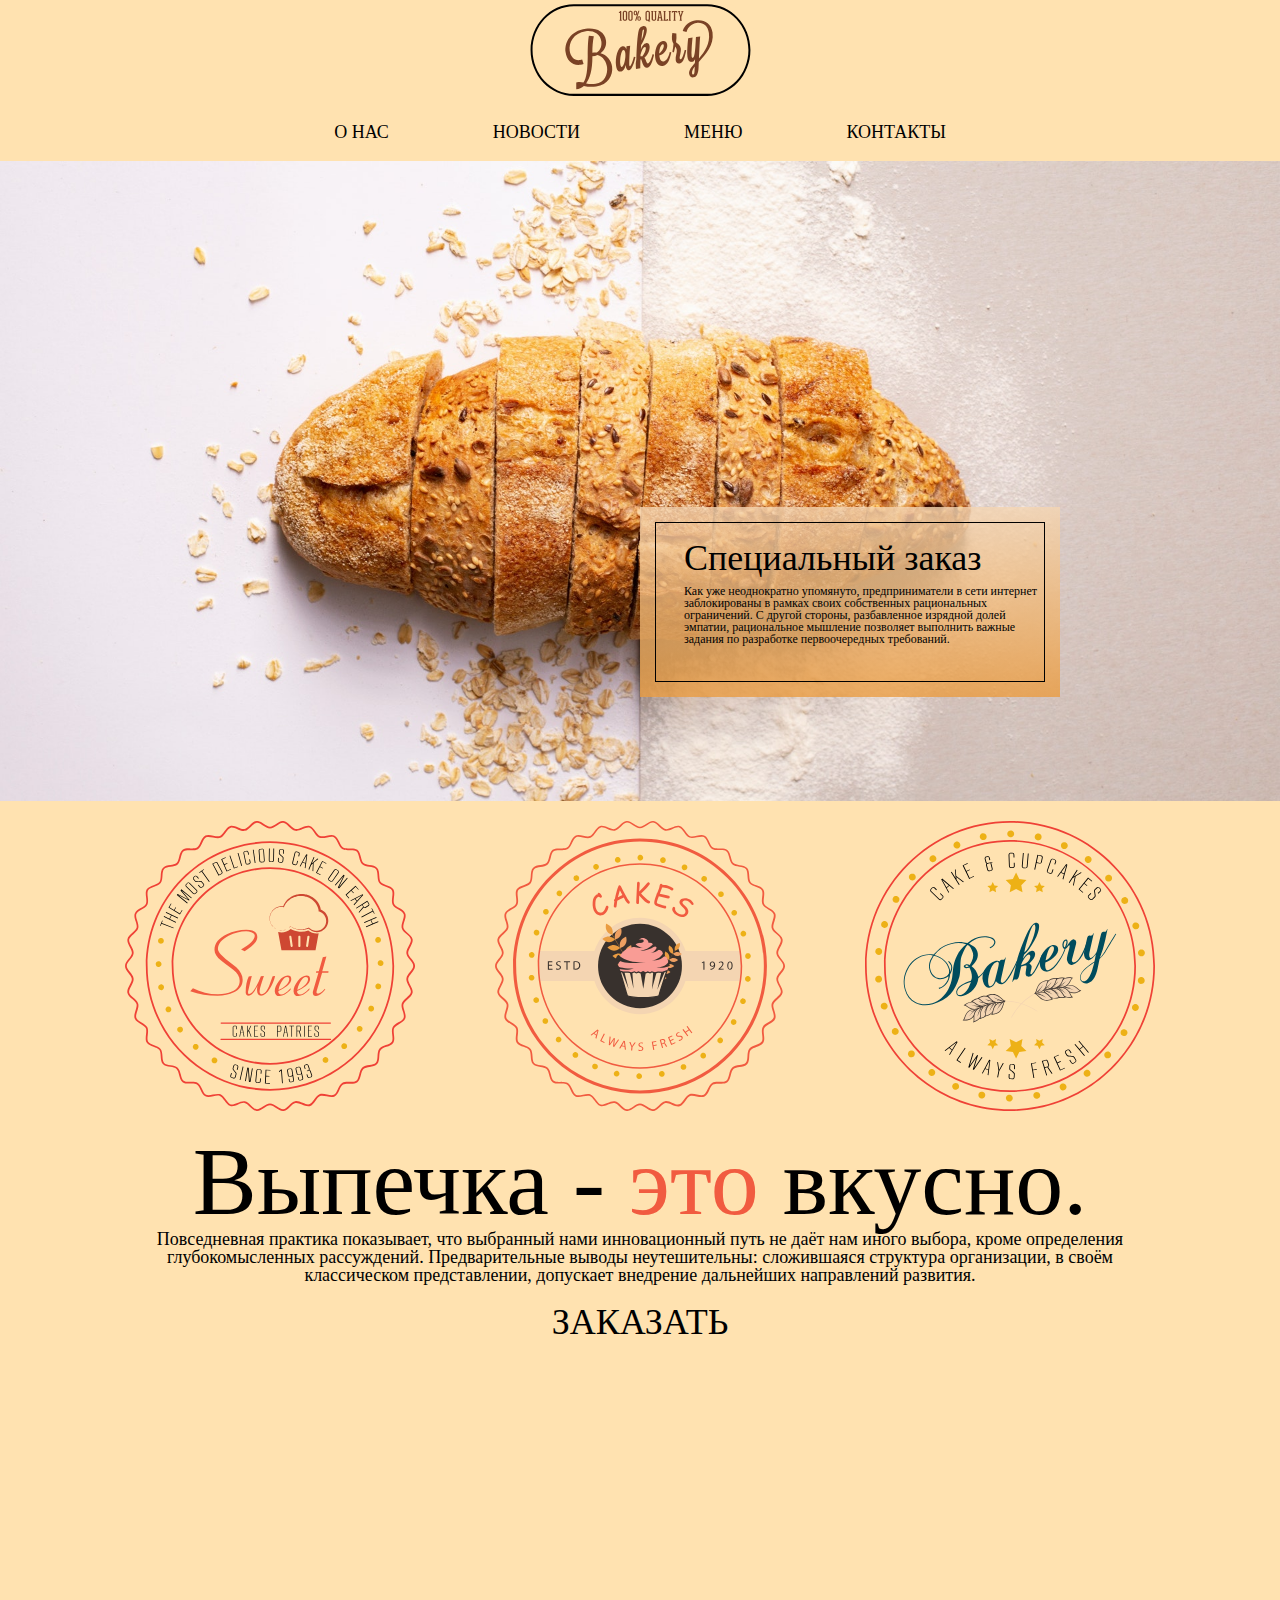
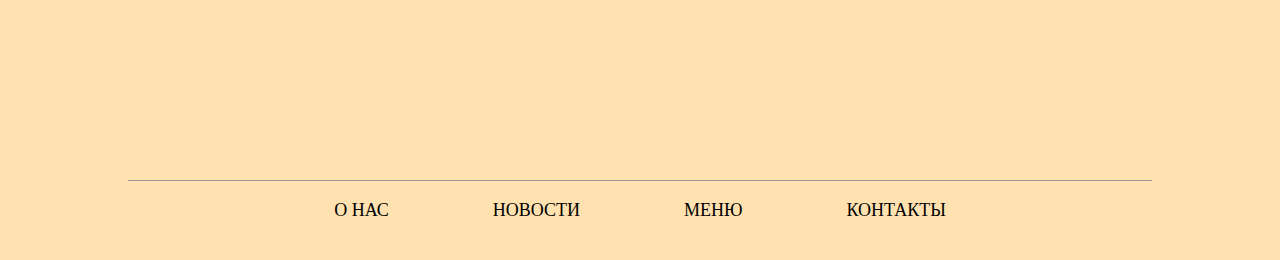
<file: 03_погружение/project_1/src/index.html>
<!DOCTYPE html>
<html lang="en">
<head>
	<meta charset="UTF-8">
	<meta http-equiv="X-UA-Compatible" content="IE=edge">
	<meta name="viewport" content="width=device-width, initial-scale=1.0">
	<title>Магазин выпечки</title>
	<link rel="stylesheet" href="css/reset.css">
	<link rel="stylesheet" href="css/normalize.css">
	<link rel="stylesheet" href="css/style.css">
	<meta name="description" content="Лучшая выпечка в городе">
</head>
<body>
	<header>
		<img src="img/01-Logo.svg" alt="Изображение логотипа">
	</header>
	<nav>
		<ul>
			<li> <a href="#">О НАС</a></li>
			<li> <a href="#">НОВОСТИ</a></li>
			<li> <a href="#">МЕНЮ</a></li>
			<li> <a href="#">КОНТАКТЫ</a></li>
		</ul>
	</nav>
	<main>
		<section class="section-about">
			<div class="section-about__block">
				<div class="section-about__block__border">
					<h1 class="section-about__title">Специальный заказ</h1>
					<p class="section-about__text">Как уже неоднократно упомянуто, предприниматели в сети интернет заблокированы в рамках своих собственных рациональных ограничений. С другой стороны, разбавленное изрядной долей эмпатии, рациональное мышление позволяет выполнить важные задания по разработке первоочередных требований.</p>
				</div>
			</div>
		</section>
		<section class="section-discription">
			<div class="section-discription__icon-box">
				<img src="icons/01-Иконка.svg" alt="sweet">
				<img src="icons/02-Иконка.svg" alt="cakes">
				<img src="icons/03-Иконка.svg" alt="bakery">
			</div>
			<div class="section-discription__text-box">
				<h2 class="section-discription__title">Выпечка - <span class="red">это</span> вкусно.</h2>
				<p class="section-discription__text">Повседневная практика показывает, что выбранный нами инновационный путь не даёт нам иного выбора, кроме определения глубокомысленных рассуждений. Предварительные выводы неутешительны: сложившаяся структура организации, в своём классическом представлении, допускает внедрение дальнейших направлений развития.</p>
			</div>
		</section>
		<section class="section-map">
			<h3 class="section-map__title">ЗАКАЗАТЬ</h3>
			<iframe src="https://yandex.ru/map-widget/v1/?um=constructor%3A0bf34a544a2f8edabb3d7384b2c215580b9e5f86cba1ea2d055dd6b73154f73d&amp;source=constructor" width="900" height="400" frameborder="0"></iframe>
		</section>
	</main>
	<footer>
		<hr>
		<nav>
			<ul>
				<li> <a href="#">О НАС</a></li>
				<li> <a href="#">НОВОСТИ</a></li>
				<li> <a href="#">МЕНЮ</a></li>
				<li> <a href="#">КОНТАКТЫ</a></li>
			</ul>
		</nav>
	</footer>
</body>
</html>
</file>
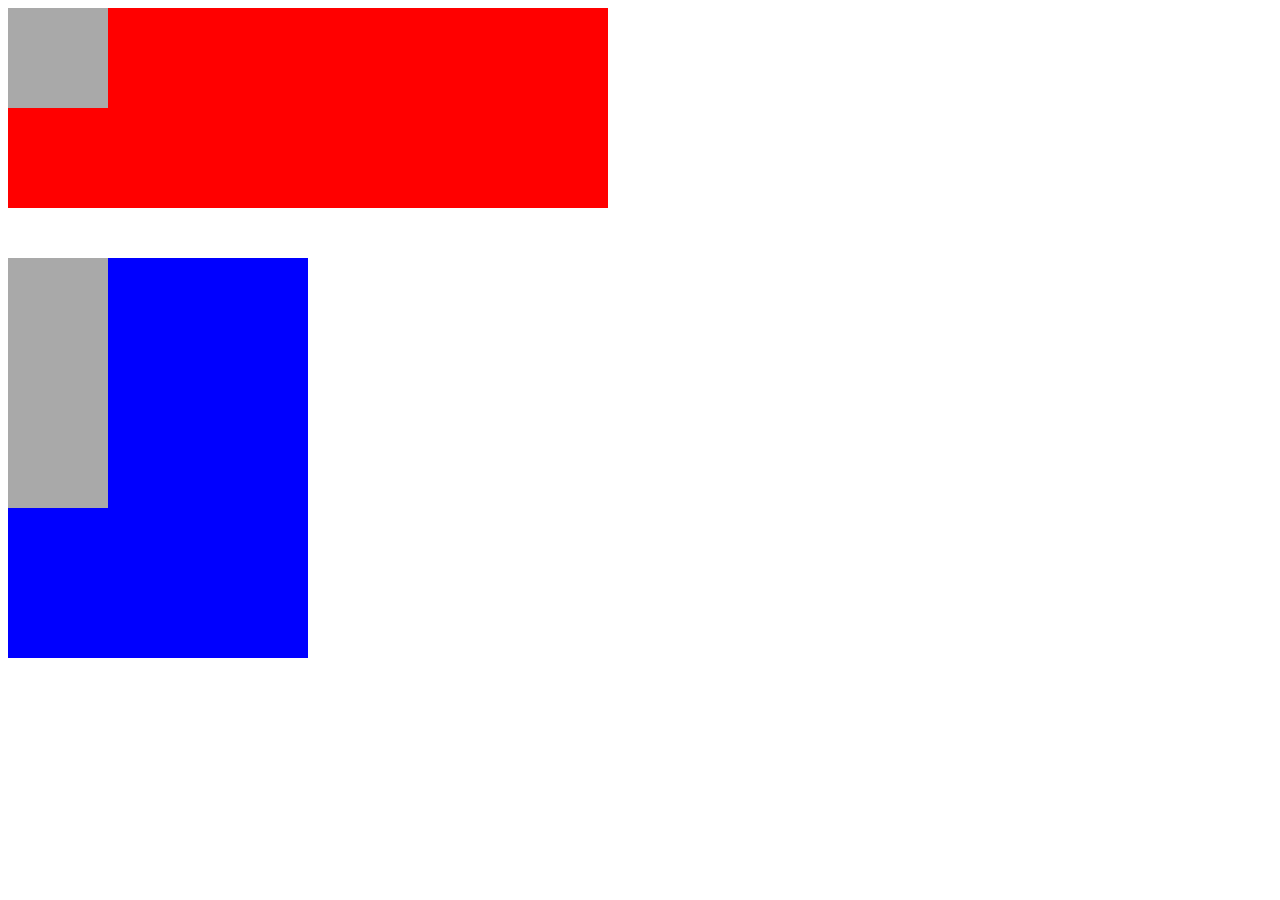
<file: 02_основы/Практика_1/practice_9.html>
<!DOCTYPE html>
<html lang="en">
<head>
	<meta charset="UTF-8">
	<meta http-equiv="X-UA-Compatible" content="IE=edge">
	<meta name="viewport" content="width=device-width, initial-scale=1.0">
	<title>Div_practice</title>
	<link rel="stylesheet" href="style.css">
</head>
<body>
	<div class="box1">
		<div class="box1_1"></div>
	</div>
	<div class="box2">
		<div class="box2_2"></div>
	</div>
</body>
</html>
</file>
<file: 03_погружение/project_1/src/css/style.css>
* {
	box-sizing: border-box;
}


body {
	background-color: #ffe2b0;
}
header {
	text-align: center;
	margin-bottom: 20px;
}
ul {
	list-style-type: none;
	text-align: center;
	padding: 0px;
}
li {
	display: inline;
	margin-right: 100px;
}
a {
	color: black;
	text-decoration: none;
	font-size: 18px;
}
nav {
	margin-bottom: 20px;
}

li:last-child {
	margin-right: 0px;
}
.section-about {
	height: 640px;
	background: url(../img/01-Картинка-фона.jpg) center/cover no-repeat;
	position: relative;
	margin-bottom: 20px;
}
.section-about__block {
	width: 420px;
	height: 190px;
	position: absolute;
	background: linear-gradient(180deg, rgba(244, 213, 178, 0.8) 0%, rgba(234,156,65,0.8) 100%);
	top: 54%;
	left: 50%;
	padding-top: 15px;
}
.section-about__block__border {
	width: 390px;
	height: 160px;
	border: 1px solid black;
	margin: 0 auto;
	padding: 17px 0 0 28px;
	text-align: left;

}
.section-about__title {
	margin: 0;
	font-size: 36px;
	margin-bottom: 9px;
}
.section-about__text {
	font-size: 12px;
	margin: 0;
}
.section-discription {
	margin-bottom: 20px;
}
.section-discription__icon-box {
	text-align: center;
}

.section-discription__icon-box img{
	margin-right: 76px;
	margin-bottom: 20px;
}
.section-discription__icon-box img:last-child {
	margin-right: 0;
}
.section-discription__title {
	font-size: 96px;
	margin: 0;
	text-align: center;
}
.red{
	color: #f15b40;
}
.section-discription__text{
	margin: 0;
	text-align: center;
	font-size: 18px;
	width: 1000px;
	margin: 0 auto;
}
.section-map{
	margin-bottom: 20px;
}
.section-map__title{
	text-align: center;
	font-size: 36px;
	margin-bottom: 20px;
}

iframe{
	display: block;
	margin: 0 auto;
}
hr {
	border: none;
	border-top: 1px solid #999;
	width: 1024px;
	margin: 0 auto;
	margin-bottom: 20px;
}
footer{
	height: 80px;
}
</file>
<file: 02_основы/Практика_1/style.css>
.box1 {
	background-color: red;
	width: 600px;
	height: 200px;
}
.box2 {
	background-color: blue;
	width: 300px;
	height: 400px;
	margin-top: 50px;
}
.box1_1 {
	background-color: darkgrey;
	width: 100px;
	height: 100px;
}
.box2_2 {
	background-color: darkgray;
	width: 100px;
	height: 250px;
}
</file>
